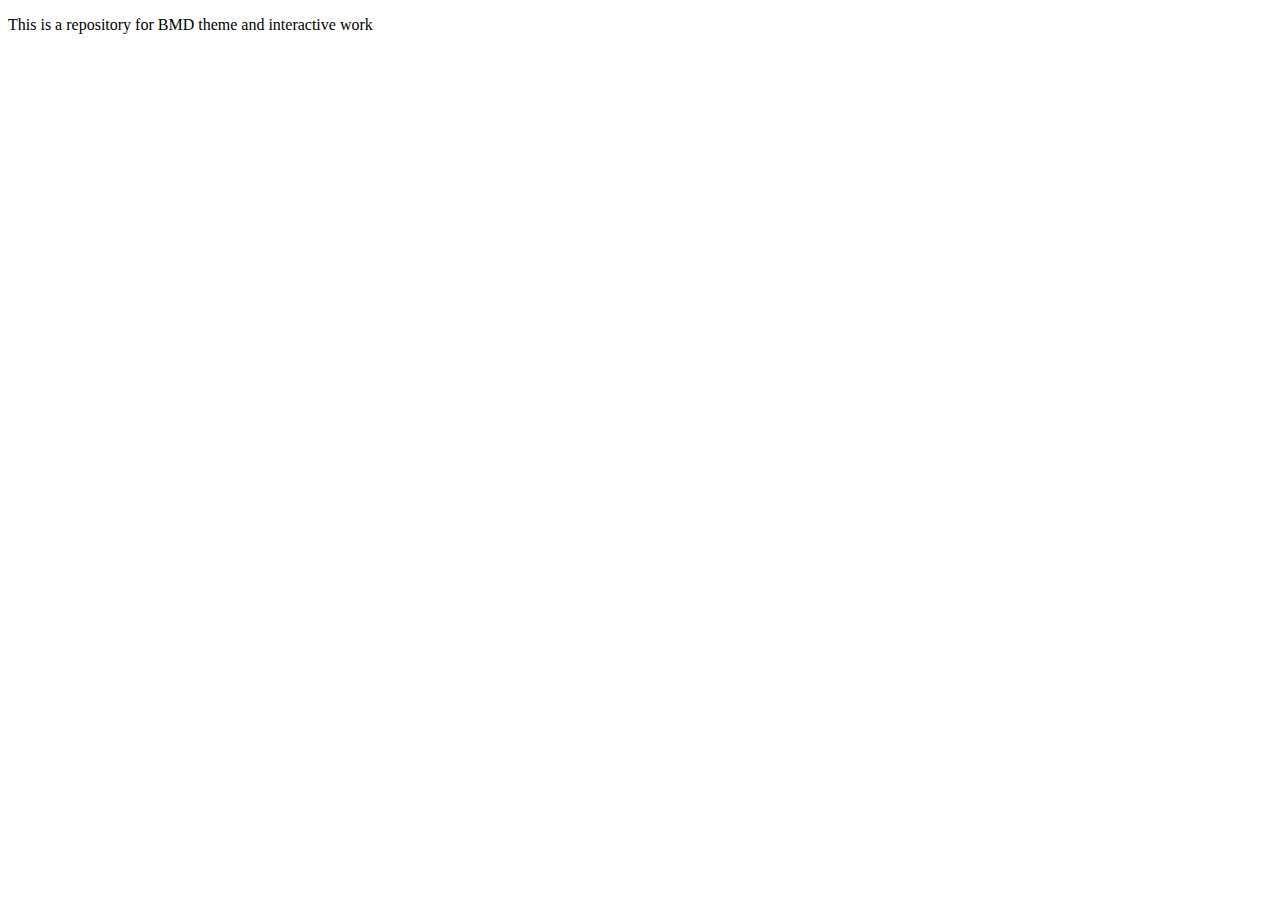
<file: index.html>
<!doctype html>

<html lang="en">
<head>
  <meta charset="utf-8">
  <meta name="viewport" content="width=device-width, initial-scale=1">

  <title>BMD</title>

  <link rel="stylesheet" href="bmd_style.css">

</head>

<body>
  <p>This is a repository for BMD theme and interactive work</p>

</body>
</html>
</file>
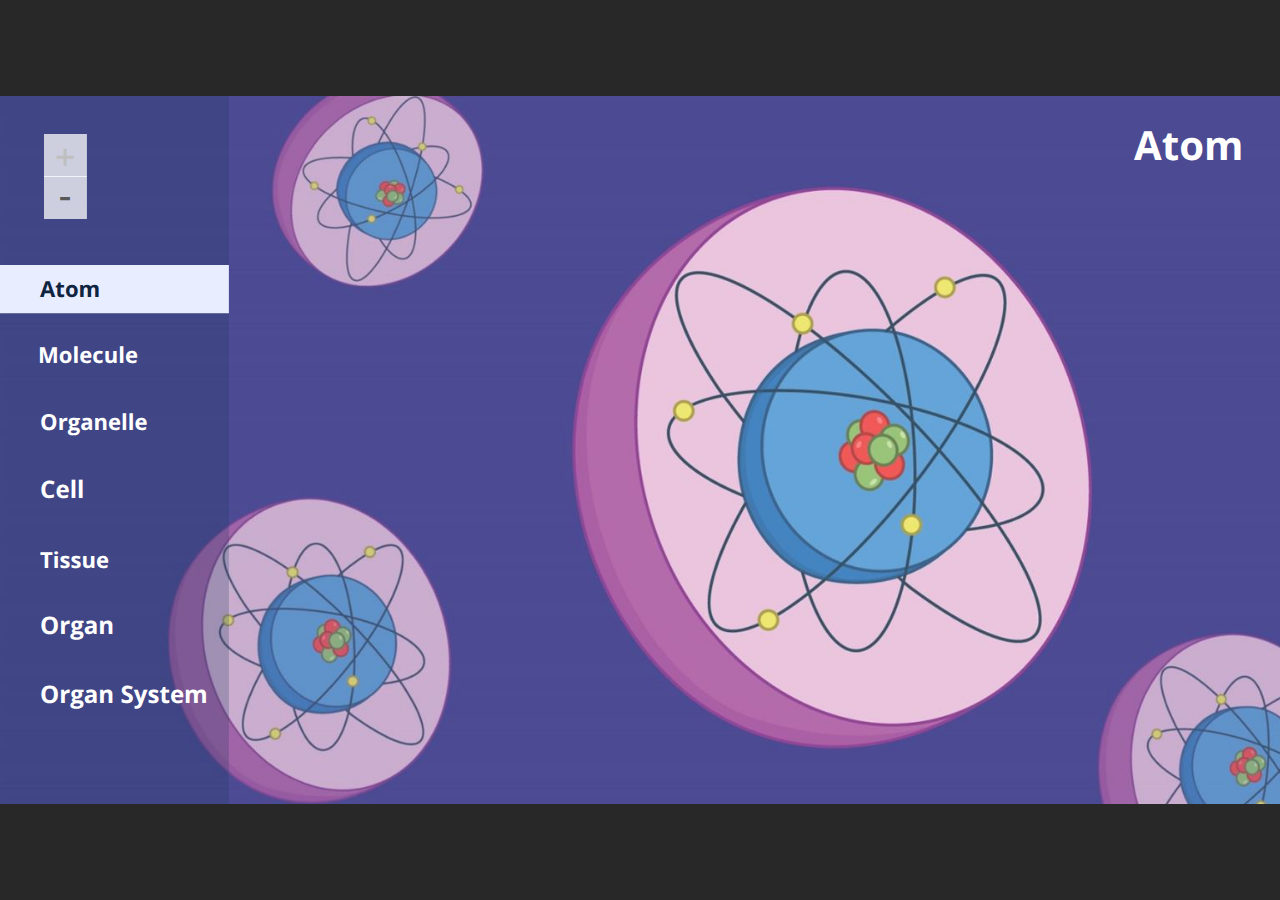
<file: body_organisation/story.html>
<!doctype html>
<html lang="en-US">
<head>
  <meta charset="utf-8">
  <!-- Created using Storyline 360 - http://www.articulate.com  -->
  <!-- version: 3.54.25674.0 -->
  <title>Interactive-Organisation of the Human Body</title>
  <meta http-equiv="x-ua-compatible" content="IE=edge"/>
  <meta name="viewport" content="width=device-width,initial-scale=1,user-scalable=no,shrink-to-fit=no,minimal-ui"/>
  <meta name="apple-mobile-web-app-capable" content="yes"/>
  <style>
    html, body { height: 100%; padding: 0; margin: 0 }
    #app { height: 100%; width: 100%; }
  </style>
  
  <script>window.THREE = { };</script>
</head>
<body style="background: #282828" class="cs-HTML theme-unified">
  <!-- 360 -->
  <script>!function(e){var i=/iPhone/i,o=/iPod/i,n=/iPad/i,t=/(?=.*\bAndroid\b)(?=.*\bMobile\b)/i,d=/Android/i,s=/(?=.*\bAndroid\b)(?=.*\bSD4930UR\b)/i,b=/(?=.*\bAndroid\b)(?=.*\b(?:KFOT|KFTT|KFJWI|KFJWA|KFSOWI|KFTHWI|KFTHWA|KFAPWI|KFAPWA|KFARWI|KFASWI|KFSAWI|KFSAWA)\b)/i,r=/IEMobile/i,h=/(?=.*\bWindows\b)(?=.*\bARM\b)/i,a=/BlackBerry/i,l=/BB10/i,p=/Opera Mini/i,f=/(CriOS|Chrome)(?=.*\bMobile\b)/i,u=/(?=.*\bFirefox\b)(?=.*\bMobile\b)/i,c=new RegExp("(?:Nexus 7|BNTV250|Kindle Fire|Silk|GT-P1000)","i"),w=function(e,i){return e.test(i)},A=function(e){var A=e||navigator.userAgent,v=A.split("[FBAN");if(void 0!==v[1]&&(A=v[0]),this.apple={phone:w(i,A),ipod:w(o,A),tablet:!w(i,A)&&w(n,A),device:w(i,A)||w(o,A)||w(n,A)},this.amazon={phone:w(s,A),tablet:!w(s,A)&&w(b,A),device:w(s,A)||w(b,A)},this.android={phone:w(s,A)||w(t,A),tablet:!w(s,A)&&!w(t,A)&&(w(b,A)||w(d,A)),device:w(s,A)||w(b,A)||w(t,A)||w(d,A)},this.windows={phone:w(r,A),tablet:w(h,A),device:w(r,A)||w(h,A)},this.other={blackberry:w(a,A),blackberry10:w(l,A),opera:w(p,A),firefox:w(u,A),chrome:w(f,A),device:w(a,A)||w(l,A)||w(p,A)||w(u,A)||w(f,A)},this.seven_inch=w(c,A),this.any=this.apple.device||this.android.device||this.windows.device||this.other.device||this.seven_inch,this.phone=this.apple.phone||this.android.phone||this.windows.phone,this.tablet=this.apple.tablet||this.android.tablet||this.windows.tablet,"undefined"==typeof window)return this},v=function(){var e=new A;return e.Class=A,e};"undefined"!=typeof module&&module.exports&&"undefined"==typeof window?module.exports=A:"undefined"!=typeof module&&module.exports&&"undefined"!=typeof window?module.exports=v():"function"==typeof define&&define.amd?define("isMobile",[],e.isMobile=v()):e.isMobile=v()}(this);
    window.isMobile.apple.tablet = window.isMobile.apple.tablet ||
      (navigator.platform === 'MacIntel' && navigator.maxTouchPoints > 1);
    window.isMobile.apple.device = window.isMobile.apple.device || window.isMobile.apple.tablet;
    window.isMobile.tablet = window.isMobile.tablet || window.isMobile.apple.tablet;
    window.isMobile.any = window.isMobile.any || window.isMobile.apple.tablet;
  </script>

  <div id="focus-sink" tabindex="-1"></div>

  <div id="preso"></div>
  <script>
    window.DS = {};
    window.globals = {
      DATA_PATH_BASE: '',
      HAS_FRAME: true,
      HAS_SLIDE: true,

      lmsPresent: false,
      tinCanPresent: false,
      cmi5Present: false,
      aoSupport: false,
      scale: 'noscale',
      captureRc: false,
      browserSize: 'optimal',
      bgColor: '#282828',
      features: 'ModernPlayerCustomBackground,MultipleQuizTracking',
      themeName: 'unified',
      preloaderColor: '#FFFFFF',
      suppressAnalytics: false,
      productChannel: 'stable',
      publishSource: 'storyline',
      aid: 'auth0|7918c3e0-ef96-0131-a844-22000a4595b0',
      cid: '260c8e02-e1c7-48e0-a490-3de499f5c82e',
      playerVersion: '3.54.25674.0',
      maxIosVideoElements: 10,

      
      parseParams: function(qs) {
        if (window.globals.parsedParams != null) {
          return window.globals.parsedParams;
        }
        qs = (qs || window.location.search.substr(1)).split('+').join(' ');
        var params = {},
            tokens,
            re = /[?&]?([^=]+)=([^&]*)/g;

        while (tokens = re.exec(qs)) {
          params[decodeURIComponent(tokens[1]).trim()] =
            decodeURIComponent(tokens[2]).trim();
        }
        window.globals.parsedParams = params;
        return params;
      }

    };

    (function() {

      var classTypes = [ 'desktop', 'mobile', 'phone', 'tablet' ];

      var addDeviceClasses = function(prefix, testObj) {
        var curr, i;
        for (i = 0; i < classTypes.length; i++) {
          curr = classTypes[i];
          if (testObj[curr]) {
            document.body.classList.add(prefix + curr);
          }
        }
      };

      var params = window.globals.parseParams(),
          isDevicePreview = params.devicepreview === '1',
          isPhoneOverride = params.deviceType === 'phone' || (isDevicePreview && params.phone == '1'),
          isTabletOverride = (params.deviceType === 'tablet' || isDevicePreview) && !isPhoneOverride,
          isMobileOverride = isPhoneOverride || isTabletOverride;

      var deviceView = {
        desktop: !window.isMobile.any && !isMobileOverride,
        mobile: window.isMobile.any || isMobileOverride,
        phone: isPhoneOverride || (window.isMobile.phone && !isTabletOverride),
        tablet: isTabletOverride || window.isMobile.tablet
      };

      window.globals.deviceView = deviceView;
      window.isMobile.desktop = !window.isMobile.any;
      window.isMobile.mobile = window.isMobile.any;

      addDeviceClasses('view-', deviceView);

    })();
  </script>
  
  <script src='story_content/user.js' type=text/javascript></script>
  <div class="slide-loader"></div>

  <script>
    var doc = document, loader = doc.body.querySelector('.slide-loader'); [ 1, 2, 3 ].forEach(function(n) { var d = doc.createElement('div'); d.style.backgroundColor = window.globals.preloaderColor; d.classList.add('mobile-loader-dot'); d.classList.add('dot' + n); loader.appendChild(d); });
  </script>

  <div class="mobile-load-title-overlay" style="display: none">
    <div class="mobile-load-title">Interactive-Organisation of the Human Body</div>
  </div>

  <div class="mobile-chrome-warning"></div>

  <script>
    
    if (window.autoSpider && window.vInterfaceObject) {
      document.querySelector('.mobile-load-title-overlay').style.display = 'none';
    }
  </script>

  

  <link rel="stylesheet" href="html5/data/css/output.min.css" data-noprefix/>
</body>
<script src="html5/lib/scripts/bootstrapper.min.js"></script>
</html>
</file>
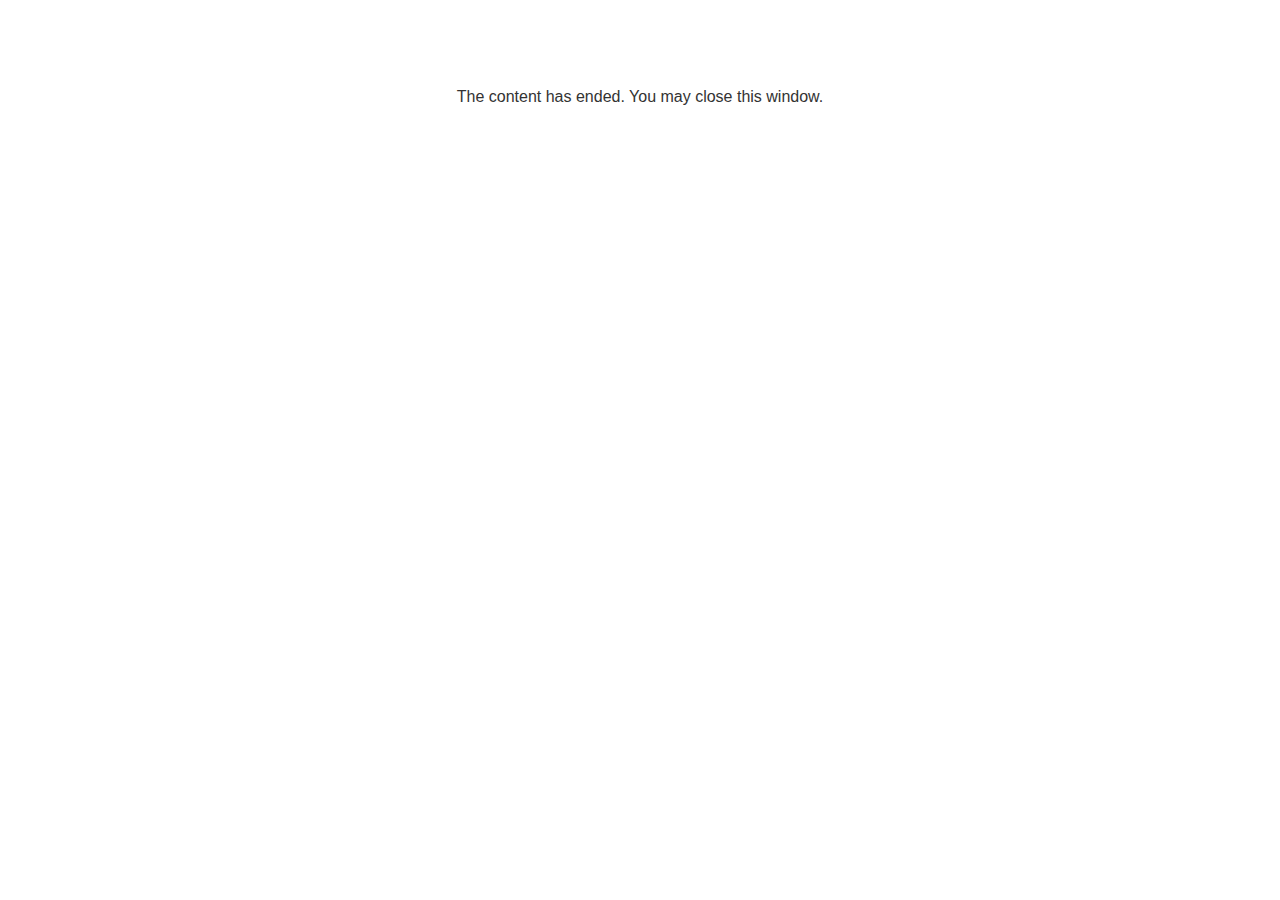
<file: body_organisation/lms/goodbye.html>
<!doctype html>
<html>
<body style="background-color: #ffffff;">

<p role="alert" style="color: #333333;font-family: Open Sans, articulate, tahoma, arial;font-size: medium;text-align: center;">
<br><br><br><br>
The content has ended. You may close this window.
</p>

</body>
</html>
</file>
<file: bmd_style.css>
/*----
COLOR STYLES #1676c4
----*/

:root {
	--rocc_primary: #102535;
	--rocc_secondary:#3B52DB;
	--rocc_secondary_light:#4994d0;
	--rocc_call_out_info:#1676c4;
	--rocc_call_out_info_light:#ECF1F4;
	--rocc_call_fout_key:#EA3434;
	--rocc_call_out_key_light:#F0CDCD;
	--rocc_call_out_highlight:#F89244;
	--rocc_call_out_highlight_light:#FDEEE3;
	--rocc_tertiary: #009DC3;
	--rocc_tertiary_light: #EFF8FB;
	--rocc_tertiary_dark: #327585;
	--domain_cp_color: #2C76BB;
	--domain_hs_color: #F06669;
	--domain_ss_color: #90BD6D;
	--domain_pl_color: #8D6DAF;
}

/*----
TEXT STYLES
----*/

@font-face {
  font-family: 'MADE Evolve Sans';
  src: url(https://myuni.adelaide.edu.au/files/9468315/download?download_frd=1);
}

@font-face {
  font-family: 'MADE Evolve Sans';
  src: url(https://myuni.adelaide.edu.au/files/9469031/download?download_frd=1);
	font-weight: 500;
}

@font-face {
  font-family: 'MADE Evolve Sans';
  src: url(https://myuni.adelaide.edu.au/files/9455688/download?download_frd=1);
	font-weight: bold;
}


/* Fundamental font formatting */

.kl_wrapper {
  	color: var(--rocc_primary);
  	font-size: 1rem;
  	font-weight: normal;
	font-family: Arial, Helvetica, sans-serif;
	line-height: 1.4rem;
}
.kl_wrapper p {
	margin: 0px 0px 14px;
}

.kl_wrapper a {
	color:var(--rocc_secondary);
	text-decoration: underline;
}

.kl_wrapper a:hover {
	color:var(--rocc_primary)!important;
}

/* Removes the errant underline after Cidilabs Pill links */
.user_content a:not(.btn):not(.Button):not(.ui-button):not(.ui-button.ui-state-hover):not(.ui-button.ui-state-focus):not(.ui-button.ui-state-disabled):not([role=button]), .mceContentBody a:not(.btn):not(.Button):not(.ui-button):not(.ui-button.ui-state-hover):not(.ui-button.ui-state-focus):not(.ui-button.ui-state-disabled):not([role=button]), a.external:hover span, a.external:focus span, a.external:active span {
	text-decoration: none!important;
}


/* Body text heading styles */

.kl_wrapper h2 {
 	color: var(--rocc_primary);
  	font-size: 2rem;
	line-height: 2rem;
  	font-weight: bold;
	margin: 0px 0px 15px;
  	padding: 0 !important;
  	font-family: 'MADE Evolve Sans', Arial, Helvetica, sans-serif;
  	border-bottom: none !important;
}

.kl_wrapper h3 {
  	color: var(--rocc_primary);
  	font-size: 1.6rem;
	line-height: 1.6rem;
	margin-bottom: 5px;
  	font-weight: bold;
  	font-family: 'MADE Evolve Sans', Arial, Helvetica, sans-serif;
  	padding: 0 !important;
  	border: none !important; 
}

#kl_wrapper_3.kl_box_left_1 h3:not(.ui-state-default), #kl_wrapper_3.kl_box_left_2 h3:not(.ui-state-default), #kl_wrapper_3.kl_box_left_3 h3:not(.ui-state-default), #kl_wrapper_3.kl_box_left h3:not(.ui-state-default) {
	margin: 0px 0px 6px;}

.kl_wrapper h4 {
  	color: var(--rocc_primary);
	font-weight: 500; 
  	font-size: 1.3rem;
  	font-family: 'MADE Evolve Sans', Arial, Helvetica, sans-serif;
	margin: 0px;
  	padding: 0 !important;
  	border: none !important; 
  	background-color: transparent!important;

}

.kl_wrapper h5 {
  	color: #7D8388;
	font-weight: bold; 
  	font-size: 1.1rem;
  	font-family: 'MADE Evolve Sans', Arial, Helvetica, sans-serif;
	margin: 0px;

}

/* Removes default white background from h3s */

#kl_wrapper_3.kl_box_left_1 h3:not(.ui-state-default), #kl_wrapper_3.kl_box_left_2 h3:not(.ui-state-default), #kl_wrapper_3.kl_box_left_3 h3:not(.ui-state-default), #kl_wrapper_3.kl_box_left h3:not(.ui-state-default) {
	background-color:transparent;
}


/* Hides default Canvas page titles */

.pages.show .page-title {display:none;}


/* Feature headings eg course welcome page header */
.kl_wrapper .rocc_feature_header {
	padding: 40px 20px;
	background-color: var(--rocc_primary);
	margin: 0px;
	text-align: center;
}

.kl_wrapper .rocc_feature_header h1 {
	color: white;
	font-size: 2.5rem;
	font-weight: bold;
	line-height: 4.166rem;
	font-family: 'MADE Evolve Sans', Arial, Helvetica, sans-serif;
	padding-left: 1.875rem;
	text-transform: uppercase;
	margin-bottom: 30px;
}

.kl_wrapper .rocc_feature_header h2 {
	color: white;
	font-size: 1.166rem;
	font-weight: normal;
	display:block;
	border-bottom: none !important;
	font-family: 'MADE Evolve Sans', Arial, Helvetica, sans-serif;
	padding-left:1.875rem!important;
	text-transform: uppercase;
}

.kl_wrapper .rocc_feature_header p {
	color: white;
	padding: 0; }


/* Major headings eg module intro header */

.kl_wrapper .rocc_major_header {
	background: var(--rocc_primary);
}



@media only screen and (min-width:761px) {
	.kl_wrapper .rocc_major_header img {max-width:2.375rem!important;float:right;margin: 0 0 0 10px;}
	.kl_wrapper .rocc_major_header_icon {
		padding: 1.75rem;
		display: flex;
    	align-items: flex-end;
    	justify-content: flex-end;}
	
	.kl_wrapper .rocc_major_header h1 {
	color: white;
	font-size: 3rem;
	font-weight: bold;
	line-height: 2.916rem;
	font-family: 'MADE Evolve Sans', Arial, Helvetica, sans-serif;
	padding-left:1.875rem!important;
	padding-bottom: 1.25rem;
	padding-right: 1.875rem;
}

.kl_wrapper .rocc_major_header h2 {
	color: white;
	font-size: 1.8rem;
	font-weight: normal;
	font-family: 'MADE Evolve Sans', Arial, Helvetica, sans-serif;
	display:block;
	border-bottom: none !important;
	padding-left:1.875rem!important;
	padding-top: 1.25rem!important;
	margin-bottom: .5rem;
}
}

@media only screen and (max-width:760px) {
	.kl_wrapper .rocc_major_header img {max-width:2rem!important;margin: 0 10px 0 0;}
	.kl_wrapper .rocc_major_header_icon {padding:1.25rem 1.25rem 0 1.25rem;}
	.kl_wrapper .rocc_major_header h1 {
	color: white;
	font-size: 1.8rem;
	font-weight: bold;
	line-height: 2.3rem;
	font-family: 'MADE Evolve Sans', Arial, Helvetica, sans-serif;
	padding-left:1.25rem!important;
	padding-bottom: 1.25rem;
	padding-right: 1.875rem;
		margin: 0;
}

.kl_wrapper .rocc_major_header h2 {
	color: white;
	font-size: 1.2rem;
	font-weight: normal;
	font-family: 'MADE Evolve Sans', Arial, Helvetica, sans-serif;
	display:block;
	border-bottom: none !important;
	padding-left:1.25rem!important;
	padding-top: 1.25rem!important;
	margin: 0;
}
}

.kl_wrapper .rocc_major_header {
	background: var(--rocc_primary);
}

.kl_wrapper .rocc_major_header .bs-col-sm-9, .kl_wrapper .rocc_major_header .bs-col-sm-10 {
	padding:0!important;
}




/* Headings for headers on standard content pages */

.kl_wrapper .rocc_page_title {
	border-bottom: solid 3px var(--rocc_secondary)!important;
}

.kl_wrapper .rocc_page_title .bs-col-sm-9, .kl_wrapper .rocc_page_title .bs-col-sm-10 {
	padding:0!important;
}

@media only screen and (min-width:761px) {
	.kl_wrapper .rocc_page_title img {max-width:2.375rem!important;float:right;margin: 0 0 0 10px;}
	.kl_wrapper .rocc_page_title_icon {
		padding:0 0.25rem 0.625rem 1.25rem;
		display: flex;
    	align-items: flex-end;
    	justify-content: flex-end;}
	
	.kl_wrapper .rocc_page_title h1 {
	font-size: 2.5rem;
	line-height: 2.916rem;
	font-family: 'MADE Evolve Sans', Arial, Helvetica, sans-serif;
	color: var(--rocc_secondary);
    font-weight: bold;
    border-bottom: none!important;
	margin-top: 0;
}

.kl_wrapper .rocc_page_title h2 {
	color: var(--rocc_primary);
	font-family: 'MADE Evolve Sans', Arial, Helvetica, sans-serif;
    border-bottom: none !important;
	margin-bottom:0;
}
}

@media only screen and (max-width:760px) {
	.kl_wrapper .rocc_page_title img {max-width:2rem!important;margin: 0 10px 0 0;}
	.kl_wrapper .rocc_page_title_icon {
		padding:1.25rem 0;
	}
	.kl_wrapper .rocc_page_title h1 {
	font-size: 2.5rem;
	line-height: 2.916rem;
	font-family: 'MADE Evolve Sans', Arial, Helvetica, sans-serif;
	color: var(--rocc_secondary);
    font-weight: bold;
    border-bottom: none!important;
	margin: 0;
}

.kl_wrapper .rocc_page_title h2 {
	color: var(--rocc_primary);
	font-family: 'MADE Evolve Sans', Arial, Helvetica, sans-serif;
    border-bottom: none !important;
	margin: 0;
}
}



/* Tutor "about" heading styles */

.kl_wrapper .tutor_info {
	border-bottom: solid 3px var(--rocc_secondary);
	margin-top: auto;
	margin-bottom: auto;
}

.kl_wrapper .tutor_info .bs-col-sm-4 {
	margin-bottom:50px;
}
	
.kl_wrapper .tutor_info h2, .tutor_info h4{
	padding: 0;
	margin-bottom: 5px;
	line-height: 1.5rem;
}

.kl_wrapper .tutor_info h3 {
	font-weight:400;
	font-size:1.3rem;
	margin:15px 0 0 0;
}

.kl_wrapper .tutor_info h4 {
	font-size:1.4rem;
	line-height:1.5rem;
	font-weight:700;
	color:var(--rocc_secondary);
}


/* Canvas Module List */

.ig-header {
	background:var(--rocc_primary)!important;
	padding:12px 6px 8px!important;
}

.ig-header .name {
	font-size:1.5rem!important;
	color:white!important;
	text-shadow: none!important;
}

.ig-header i {
	color:white!important;
}

.ig-header .ig-header-title {
line-height: 24px;
}

.ig-list .indent_0 .ig-row a.ig-title, .ig-list .indent_0 .ig-row .locked_title {
	font-size: 1.25rem; 
	color: var(--rocc_primary)!important;}

.ig-list .indent_1 .ig-row a.ig-title, .ig-list .indent_1 .ig-row .locked_title {
	font-size: 1.15rem; 
	font-weight: normal!important;
	color: var(--rocc_secondary)!important;
}

.ig-list .indent_2 .ig-row a.ig-title, .ig-list .indent_2 .ig-row .locked_title {
	font-weight: normal!important;
	font-size: 1rem;
	color: var(--rocc_secondary)!important;
}

.ig-list .indent_3 .ig-row a.ig-title, .ig-list .indent_3 .ig-row .locked_title {
	font-style: italic!important;
	font-weight:normal!important;
	font-size: 1rem;
	color: var(--rocc_secondary)!important;
}





/* Custom lists */
.kl_wrapper ul {
	padding-bottom: 1.2rem;
}

.kl_wrapper dd {
	padding-bottom:.5rem;
	padding-left: 1rem;
}

/* Learning outcomes */

.kl_wrapper .rocc_learning_outcomes_title {
	background-color: var(--rocc_secondary);
	padding: 0.4375rem 1.25rem;
}

.kl_wrapper .rocc_learning_outcomes_title h2 {
	color: white;
    font-size: 25px;
    margin: 0!important;
}

.kl_wrapper .rocc_learning_outcomes {
	background-color: var(--rocc_tertiary_light);
	padding: 1rem 1.25rem;
}

.kl_wrapper .rocc_learning_outcomes h2{ 
	padding: 1rem 1.5rem .5rem 1.5rem;
}
.kl_wrapper .rocc_learning_outcomes p {
	margin: 0;
}

.kl_wrapper .rocc_learning_outcomes ul {
	padding: 0.625rem 0.625rem 0.625rem 0;
}

.kl_wrapper .rocc_learning_outcomes ul li{
	line-height: 1.5rem;
}

.kl_wrapper .rocc_learning_outcomes ul li::marker {
  color: var(--rocc_secondary);
	font-size: 1.5rem;
}

/* Custom counter */
.kl_wrapper .rocc_custom_counter {
  counter-reset: my-awesome-counter;
  list-style: none;
}

.kl_wrapper div[id*="kl_custom_block"] > ol.rocc_custom_counter > li {
  margin-bottom: 10px;
  padding-top: 10px;
  counter-increment: my-awesome-counter;
  position: relative;
}

.kl_wrapper div[id*="kl_custom_block"] > ol.rocc_custom_counter > li::before {
  content: counter(my-awesome-counter);
	color: white;
  font-size: 90%;
  font-weight: bold;
  position: absolute;
  left: calc(-1 * var(--size) - 10px);
  line-height: 25px;
  width: var(--size);
--size: 24px;
  height: var(--size);
  top: 0;
  background-color: var(--rocc_tertiary);
  border-radius: 50%;
  text-align: center;
  margin-top: 10px;
}

.kl_wrapper .rocc_custom_counter ul li:before {
	content: none;
}

.kl_wrapper .rocc_custom_counter ul {
	list-style-type: disc!important;
}

.kl_wrapper .rocc_custom_counter ul li {
	margin: 0;
	padding: 0;
}
.kl_wrapper .rocc_custom_counter p {
	margin: 3px 0px 3px 0px;
}
.kl_wrapper .rocc_custom_counter h4 {
	font-size: 1.2rem;
	font-weight: bold;
}


/*----Content Positions----*/
.kl_wrapper_parent {
	max-width: 850px;
	margin: auto;
	
}

.kl_wrapper .rocc_column-flow-3 {columns: 250px 3;padding: 0 11px;}
.kl_wrapper .rocc_column-flow-2 {columns: 300px 2;padding: 0 11px;}


div[id*="kl_custom_block"], div[id*="kl_content_block_sub"] {
  margin: 0 0 3.5rem 0!important;
}


/* Figure styling */
figure {margin:0;}


/* Narrower-width centred box eg for divs */

.kl_wrapper .rocc_center_align {
	margin-left: auto!important;
	margin-right: auto!important;
	max-width: 500px;
	text-align: center;
}

/* Vertical align */
.kl_wrapper .rocc_vertical_align {
	margin: auto;
}





/*----Element Styling----*/

.kl_wrapper .rocc_image_caption{
	background-color: #EFEFEF;
	font-size: 0.833rem;
	padding: 10px 4%;
}

.kl_wrapper .rocc_image_with_caption{
	margin-bottom: 0px;
}


.kl_wrapper .rocc_blue_brick {
	background-color: var(--rocc_primary);
	padding: 10px 15px 10px 15px!important;
	color: white;
}

.kl_wrapper .rocc_blue_brick h1, .kl_wrapper .rocc_blue_brick h2, .kl_wrapper.rocc_blue_brick h3, .kl_wrapper .rocc_blue_brick h4, .kl_wrapper .rocc_blue_brick h5, .rocc_blue_brick p {
	color: white;
}


.kl_wrapper .rocc_link_out_box_button_tutor a:hover {
 	background-color: var(--rocc_secondary_light);
	color: white!important;
	text-decoration: none!important;
}


/* Table formatting */

.kl_wrapper .rocc_table {
	border:0;
	margin:15px 0;
}

.kl_wrapper .rocc_table tr:nth-child(odd) {
	background: #ecf1f4;
}

.kl_wrapper .rocc_table th {
	background:#C5DCE3;
	text-align:left;
	padding:10px!important;
}

.kl_wrapper .rocc_table td {
	padding:10px!important;
}

@media only screen and (max-width:480px) {
	.kl_wrapper .rocc_table {
		font-size:0.825rem;
	}
}

/* Second table style */

.kl_wrapper .rocc_table_fancy {
	border:0;
	margin:15px 0;
}

.kl_wrapper .rocc_table_fancy {
	background: #ecf1f4;
}

.kl_wrapper .rocc_table_fancy th {
	background:#C5DCE3;
	text-align:left;
	padding:10px!important;
	background: white!important;
	border-left:none;
	border-top:none;
	border-right:none;
	border-bottom: solid 3px var(--rocc_secondary);
}

.kl_wrapper .rocc_table_fancy td {
	padding:10px!important;
	border:1px solid grey;
}

@media only screen and (max-width:480px) {
	.kl_wrapper .rocc_table_fancy {
		font-size:0.825rem;
	}
}


#kl_wrapper_3>div {overflow:auto!important;}


/* Popovers */

.tippy-popper, .tippy-tooltip {will-change:initial!important;} /* removing will-change stops the text looking blurry */
.tippy-tooltip.light-theme {box-shadow:none;background:#dadada;padding:18px;}
.tippy-tooltip.light-theme .tippy-arrow {border-top:7px solid #dadada!important;}
.tippy-content ul {font-size:1rem!important;}
.tippy-tooltip {max-width:550px;}

.kl_popover_trigger, .kl_tooltip_trigger, a.kl_popover_trigger, a.kl_tooltip_trigger {
	color: var(--rocc_secondary);
	font-size: bold;
	border-bottom: 1px dashed;
	border-top:none;
	border-left:none;
	border-right:none;
    padding: 1px 0;
    border-radius: 0;
}



/* "Quick Check" styles */

#kl_wrapper_3 .kl_quick_check p {font-size:inherit;}
#kl_wrapper_3 .kl_quick_check {border:none;padding: 25px 46px;background: #e3ecf5;}
#kl_wrapper_3 label {font-size:1rem;}
#kl_wrapper_3 .kl_quick_check p {margin:0!important;}
#kl_wrapper_3 .kl_quick_check_answer {margin-bottom: 12px;}
#kl_wrapper_3 .kl_quick_check .kl_quick_check_field {margin: 3px 10px 10px 0!important;}
#kl_wrapper_3 .kl_quick_check h3 {display:none;}



/*----
CALL OUT/ SECTION STYLES
----*/

/*Lt and Lecture Link boxes*/

.kl_wrapper .rocc_link_out_box {
	background-color: var(--rocc_primary);
	padding: 26px 12px;
}

.kl_wrapper .rocc_link_out_box h2 {
	color: white;
	margin-bottom: 1rem;
}

.kl_wrapper .rocc_link_out_box p {
	color: white;
	margin-top: 0px;
}

.kl_wrapper .rocc_link_out_box_button a {
	color: white;
	font-size: 1rem;
	background-color: var(--rocc_call_out_key) ;
	border: none;
	padding: 10px 20px 10px 20px;
	text-decoration: none !important;
	display: inline-block;
	transition-duration: 0.2s;
	float: right;
	margin-right: 4%;
}

.kl_wrapper .rocc_link_out_box_button a:hover {
 	background-color:#f05b5b;
	color: white!important;
	text-decoration: none!important;
}

.kl_wrapper .rocc_link_out_box_button_tutor a {
	color: white;
	font-size: 1rem;
	background-color: var(--rocc_secondary) ;
	border: none;
	padding: 10px 20px 10px 20px;
	text-decoration: none !important;
	display: inline-block;
	transition-duration: 0.2s;
	float: left;
	margin-right: 4%;
	min-width:150px;
	text-align:center;
}

/* Pull quote box */

.kl_wrapper .rocc_pull_quote{
	background: var(--rocc_primary);
	color:white;
	display: block;
	padding: 5px 15px 5px 15px;
}

.kl_wrapper .rocc_quote_name{
	text-align: right;
	font-style: italic;
	font-size: 0.833rem;
}


/* Call-out bar */

.kl_wrapper .rocc_call_out_line {
	border-left: 7px solid var(--rocc_secondary);
	padding-left: 10px;
}

.kl_wrapper .rocc_call_out_bar_key {
	border-left: 7px solid var(--rocc_call_out_key);
	padding-left: 10px;
	padding: 27px;
    background: var(--rocc_call_out_key_light);
}

.kl_wrapper .rocc_call_out_bar_key i {
	color: var(--rocc_call_out_key);
	font-size:1.5rem;
}

.kl_wrapper .rocc_call_out_bar_highlight {
	border-left: 7px solid var(--rocc_call_out_highlight);
	padding-left: 10px;
	padding: 27px;
    background: var(--rocc_call_out_highlight_light);
}

.kl_wrapper .rocc_call_out_bar_highlight i {
	color: var(--rocc_call_out_highlight);
	font-size:1.5rem;
}

.kl_wrapper .rocc_call_out_bar_info {
	border-left: 7px solid var(--rocc_call_out_info);
	padding-left: 10px;
	padding: 27px;
    background: var(--rocc_call_out_info_light);
}

.kl_wrapper .rocc_call_out_bar_info i {
	color: var(--rocc_call_out_info);
	font-size:1.5rem;
}

.kl_wrapper .rocc_call_out_bar h3 {margin:7px 0 20px 0!important;}


/* Call-out box*/

.kl_wrapper .rocc_call_out_box {
	border: 4px solid var(--rocc_secondary);
	padding: 26px 1.875rem;
}

.kl_wrapper .rocc_call_out_box h3 {
	margin-top:0;
}

.kl_wrapper .rocc_call_out_box p:last-child {
	margin-bottom:1px;
}

.kl_wrapper .rocc_call_out_box_center {
	border: 4px solid var(--rocc_secondary);
	width:60%;
	padding: 5px 15px 5px 15px;
	margin:1.25rem auto;
	
}

/*Discussion Box*/
.kl_wrapper .rocc_page_link_box {
	background-color: var(--rocc_tertiary_light);
	padding: 1rem .5rem;
}
.kl_wrapper .rocc_page_link_box h4 {
	font-weight: bold;
	font-size: 1.2rem;
}
	
.kl_wrapper .rocc_page_link_box h4:after{
    content: "";
    position: absolute;
    width: 15%;
    height: 1px;
    bottom: 0;
    left:0%;
    border-bottom: 3px solid var(--rocc_tertiary);
}

.kl_wrapper .rocc_page_link_box h3 {
	font-size: 1.6rem;
	font-weight: bold;
}
.kl_wrapper .rocc_page_link_box .rocc_tertiary_button_container {
	align-content: right;
}
	
@media only screen and (min-width:685px){
	.kl_wrapper .rocc_page_link_box .rocc_tertiary_button_container {
		align-content: left;
		
	}
}
	
/* Recommended Readings*/

/* Removes left padding from bootstrap columns */
.kl_wrapper .bs-container rocc_reading {
	padding-left: 0;
}

.kl_wrapper rocc_reading h3 {
	margin-top: 0;
}

.kl_wrapper rocc_reading h4 {
	font-size: 1rem;
	colour: grey;
	margin: 0;
}
.kl_wrapper rocc_reading p {
	margin-bottom: 1rem;
}
.kl_wrapper rocc_right_line {
	border-right: 3px solid var(--rocc_secondary);
}
	
.kl_wrapper .rocc_reading img {
	margin:0 0 1rem;
}

/*----
BUTTON STYLES
----*/

/*----Feature header buttons----*/

.kl_wrapper .ui-icon, .kl_wrapper li.ui-icon  {
	width: 0;
	height: 0;
	background-image: none;
}

.kl_wrapper a.rocc_feature_header_button {
  color: white;
  font-size: 1.166rem;
  font-weight: bold;
  font-family: 'MADE Evolve Sans', Arial, Helvetica, sans-serif;
  border: solid var(--rocc_secondary) 5px;
  padding: 10px 25px;
  margin: 11px 0 0 1.875rem;
  text-align: center;
  text-decoration: none !important;
  display: inline-block;
  transition-duration: 0.4s;
}

.kl_wrapper a.rocc_feature_header_button:hover {
	transform: scale(1.05);
	background-color: var(--rocc_secondary);
	border: solid #9DD8CA 5px;
}


/* Secondary colour button */

.kl_wrapper .rocc_secondary_button_container a {
	color: white;
	font-size: 1.2rem;
	font-weight: bold;
	background-color: var(--rocc_secondary) ;
	border: none;
	padding: 10px 20px;
	text-decoration: none !important;
	display: inline-block;
	transition-duration: 0.2s;
	min-width: 180px;
}

.kl_wrapper .rocc_secondary_button_container p {margin:0}

.kl_wrapper .rocc_secondary_button_container a:hover {
  background-color: var(--rocc_secondary_light);
	color: white !important;
}

/* Tertiary colour button */

.kl_wrapper .rocc_tertiary_button_container a {
	color: white;
	font-size: 1.2rem;
	font-weight: bold;
	background-color: var(--rocc_tertiary);
	border: none;
	padding: 10px 20px;
	text-decoration: none !important;
	display: inline-block;
	transition-duration: 0.2s;
	/*border-radius: 20px;*/
	min-width: 180px;
}

.kl_wrapper .rocc_tertiary_button_container p {margin:0}

.kl_wrapper .rocc_tertiary_button_container a:hover {
  background-color: var(--rocc_tertiary_dark);
	color: white !important;
}


/* Highlight colour button */

.kl_wrapper .rocc_highlight_button_container a {
	font-size: 1rem;
	background-color: var(--rocc_call_out_highlight) ;
	border: none;
	padding: 10px 10px;
	text-decoration: none !important;
	display: inline-block;
	transition-duration: 0.2s;
	color:black;
}

.kl_wrapper .rocc_highlight_button_container p {margin:0}

.kl_wrapper .rocc_highlight_button_container a:hover {
  background-color: #f29353;	
}


/* Key colour button */

.kl_wrapper .rocc_key_button_container a {
	font-size: 1rem;
	background-color: var(--rocc_call_out_key);
	border: none;
	padding: 10px 10px;
	text-decoration: none !important;
	display: inline-block;
	transition-duration: 0.2s;
	color:white;
}

.kl_wrapper .rocc_key_button_container p {margin:0}

.kl_wrapper .rocc_key_button_container a:hover {
  background-color: #f05b5b;	
}


/* Video button styling */

.kl_wrapper .rocc_video_container a {
	color: var(--rocc_primary);
	font-size: 1rem;
	background-color: #EFEFEF;
	border: none;
	padding: 10px 10px;
	text-decoration: none !important;
	display: inline-block;
	transition-duration: 0.2s;
}

.kl_wrapper .rocc_video_container a:hover {
	background-color: #D1D1D1 !important;
}

/* Grey button styling */
.kl_wrapper .rocc_grey_button_container a {
	color: var(--rocc_primary);
	font-size: 1rem;
	background-color: #EFEFEF;
	border: none;
	padding: 10px 10px;
	text-decoration: none !important;
	display: inline-block;
	transition-duration: 0.2s;
}

.kl_wrapper .rocc_grey_button_container a:hover {
	background-color: #D1D1D1 !important;
}

/* Module button styling */

.kl_wrapper .rocc_module_group .bs-col-md, .kl_wrapper .rocc_module_group .bs-col-md-4 {
  padding-left:5px;
  padding-right:5px;
}

.kl_wrapper .rocc_module_button_container {
	height:100%;
	padding:10px 0;
}

.kl_wrapper .rocc_module_button_heading {
	background: #102535;
	height: auto;
	color: white;
	padding: 8px;
	font-weight: bold;
}

.kl_wrapper .rocc_module_button_content {
	padding:10px;
}

.kl_wrapper .rocc_module_button {
	color: var(--rocc_primary);
	margin: 5px 0;
	padding: 10px 10px 10px 10px;
	height:100%;
	min-height:129px;
 	transition: 0.4s;
	border-style: solid;
    	border-color: var(--rocc_primary);
	border-width: 1.875rem 1px 1px 1px;
}

.kl_wrapper .rocc_module_button:hover {
	border-color: var(--rocc_secondary) ;
}

.kl_wrapper .rocc_module_button_container h2 {
	color: var(--rocc_primary);
    	font-size: 1.5rem;
	margin:0;
	padding-bottom: 5px;
}

.kl_wrapper .rocc_module_button_container h4 {
  	font-size: 1rem;
	line-height: 1.2rem;
}

.kl_wrapper .rocc_module_button p {
	margin: 0px 0 7px 0 !important;
}

@media only screen and (max-width:1200px) {
	.kl_wrapper .rocc_module_button {
	padding: 15px 10px 5px 10px;
 	border-width: 0.937rem 1px 1px 1px;
	min-height:104px;
}
}


/* Sets the span inside the a href to cover the whole button - could be simplified not they aren't animated? */
.kl_wrapper .rocc_module_button span.coverlink {
  position:absolute; 
  width:100%;
  height:100%;
  top:0;
  left: 0;
  z-index: 1;
}

.kl_wrapper .rocc_module_button span.coverlink a:hover {
text-decoration:none;
}



/*----Navigation Bar----*/

.kl_basic_navlist {
  max-width: none;
  display: flex;
  justify-content: space-between;
  background-color: var(--rocc_secondary);
}

.kl_basic_navlist a, .kl_basic_navlist a:not(.btn):not(.Button):not(.ui-button):not([role='button']), .kl_basic_navlist a.external:hover span, a.external:focus span, a.external:active span {
	text-decoration:none!important;
	color:white;
}

.kl_wrapper ul.kl_basic_navlist {
	padding:0 5%;
	font-weight:bold;
}

a.nav_list {
	color: var(--rocc_primary); 
	text-decoration:none!important;
}

.kl_basic_navlist li[id*="kl_nav_item"]{
	transition-duration: 0.4s;
}

.kl_basic_navlist li[id*="kl_nav_item"] a:hover {
	color:#bee6ff!important;
}


.kl_wrapper ol.kl_basic_navlist li:after,
.kl_wrapper ul.kl_basic_navlist li:after {
  content: none;
}

@media only screen and (max-width:900px) {
	.kl_wrapper .kl_wrapper ol.kl_basic_navlist li, .kl_wrapper ul.kl_basic_navlist li{
		float:none;
		text-align: center;
		margin-bottom: 10px;
		
}
	.kl_wrapper .kl_basic_navlist {
		display:block;
		background-color: transparent;
	}
	li[id*="kl_nav_item"]{
		background-color: var(--rocc_secondary);}
	
	.kl_wrapper ul.kl_basic_navlist {
		padding: 0;
	}
}


/*----Video Styling ----*/

.kl_wrapper element.style {
	width: 100%!important;
}
.kl_wrapper .rocc_video {
	background-color:#E4E4E4 ;
	padding: 15px 10px;
}
.kl_wrapper .rocc_video p {
	margin: 0px!important;
}

.kl_wrapper .rocc_video_container iframe {
	width:100%!important;
	height:460px!important;
}



/*----Domain Cards----*/

.kl_wrapper .rocc_shadowcard {
	width: 99.5%;
	-webkit-box-shadow: 1px 1px 3px 1px #ccc;  /* Safari 3-4, iOS 4.0.2 - 4.2, Android 2.3+ */
	-moz-box-shadow:    1px 1px 3px 1px #ccc;  /* Firefox 3.5 - 3.6 */
	box-shadow:         1px 1px 3px 1px #ccc;  /* Opera 10.5, IE 9, Firefox 4+, Chrome 6+, iOS 5 */
	margin: 2px;
	position:relative;
	padding:1.875rem 1.875rem 1.875rem 1.875rem;
}

.kl_wrapper .rocc_shadowcard i {
	font-size: 6.5em;
	line-height: 200px;
}

.kl_wrapper .rocc_shadowcard h2 {
	color: var(--rocc_primary);
	margin: 0 0 1.2rem 0;;
	line-height: 1.8rem;
}

.kl_wrapper .rocc_shadowcard h3 {
	margin: .4rem 0rem 0rem 0rem;
}

.kl_wrapper .rocc_shadowcard li {
	margin:0 0 13px 0!important;
}

.kl_wrapper .rocc_shadowcard .domain_icon {
	margin-bottom: 0;
}


.kl_wrapper .cp_domain h3 {
	color: var(--domain_cp_color);
}
.kl_wrapper .hs_domain h3 {
	color: var(--domain_hs_color);
}
.kl_wrapper .ss_domain h3 {
	color: var(--domain_ss_color);
}
.kl_wrapper .pl_domain h3 {
	color: var(--domain_pl_color);
}


/* Roadmap styling */

.rocc_roadmap .bs-container {
	max-width:554px;	
}

.rocc_roadmap .bs-row {
	margin-left:-55px;	
}

.rocc_roadmap_unit {
	border: 16px solid grey;
    border-radius: 50%;
    width: 100px;
    font-weight: 700;
    font-family: 'MADE Evolve Sans',sans-serif;
    height: 100px;
    padding-top: 14%;
    text-align: center;
    margin: 0 auto;
}

.rocc_roadmap_unit_colour1 {
	border: 16px solid var(--domain_cp_color)!important;
}

.rocc_roadmap_unit_colour2 {
	border: 16px solid var(--domain_hs_color)!important;
}

.rocc_roadmap_unit_colour3 {
	border: 16px solid var(--domain_ss_color)!important;
}

.rocc_roadmap_unit_colour4 {
	border: 16px solid var(--domain_pl_color)!important;
}

.rocc_roadmap_line {
	height: 100%;
	width: 10px;
	background: var(--rocc_primary);
	position: relative;
	margin: 0 auto;
}

.rocc_roadmap_details {
	padding-bottom:50px;
}

.rocc_roadmap_details h2 {
	font-size: 1.5rem;
    color: var(--rocc_primary);
    border-bottom: 2px solid var(--rocc_primary)!important;
    display: inherit;
}

.rocc_roadmap_details p {
	margin: 0px 0px 10px;
    font-family: 'MADE Evolve Sans';
    font-size: 1.2rem;
}

.rocc_roadmap_details img {
	width: 30px;
    margin-right: 10px;
}


@media only screen and (max-width:826px) {
	
.rocc_roadmap_unit {
	border: none;
    font-weight: 700;
    font-family: 'MADE Evolve Sans',sans-serif;
	text-align: left;
	margin:0;
	padding-top:0;
	height:auto;
}
	
.rocc_roadmap_unit_colour1, .rocc_roadmap_unit_colour2, .rocc_roadmap_unit_colour3, .rocc_roadmap_unit_colour4 {
	border: none!important;
}

.rocc_roadmap_line {
	display:none;
}
	
.rocc_roadmap .bs-row {
	margin-left:-15px;	
}
	
}
</file>
<file: body_organisation/html5/data/css/output.min.css>
@font-face {
  font-family: 'Open SansBold CharsBold60717CB8';
  src: url('[data-uri]');
  font-style: normal;
  font-weight: normal;
}
@font-face {
  font-family: 'Open Sans Charset1_ 5zW34B5AF58';
  src: url('[data-uri]');
  font-style: normal;
  font-weight: normal;
}
@font-face {
  font-family: 'Arial Charset1_ 6A4cVXU14BFFDDC';
  src: url('[data-uri]');
  font-style: normal;
  font-weight: normal;
}
@font-face {
  font-family: 'Open Sans Semibold bold37FF9080';
  src: url('[data-uri]');
  font-style: normal;
  font-weight: normal;
}
@font-face {
  font-family: 'Arial Charset0_v8wz5YMo9EE9FF07';
  src: url('[data-uri]');
  font-style: normal;
  font-weight: normal;
}
@font-face {
  font-family: 'Open Sans Charset0_v9TY33EDE6F2';
  src: url('[data-uri]');
  font-style: normal;
  font-weight: normal;
}
@font-face {
  font-family: 'Open SansBold CharsBoldE47A47C6';
  src: url('[data-uri]');
  font-style: normal;
  font-weight: normal;
}
@font-face {
  font-family: 'Open Sans Semibold bold27772842';
  src: url('[data-uri]');
  font-style: normal;
  font-weight: normal;
}
.cs-HTML {
  background: rgba(40, 40, 40, 1);
}
.cs-npnxnanbnsnfns00000000001 .cs-infopanel  {
  box-shadow: 0 1px 0 rgba(0, 0, 0, 0);
  background: rgba(255, 255, 255, 1);
}
.cs-npnxnanbnsnfns00000000001 .cs-infopanel .cs-link {
  color: rgba(186, 187, 186, 1);
}
.cs-npnxnanbnsnfns00000000001 .cs-infopanel .cs-link:hover {
  color: rgba(255, 255, 255, 1);
}
.cs-npnxnanbnsnfns00000000001 .cs-infopanel .cs-name {
  color: rgba(68, 68, 68, 1);
}
.cs-npnxnanbnsnfns00000000001 .cs-infopanel .cs-title {
  color: rgba(153, 153, 153, 1);
}
.cs-npnxnanbnsnfns00000000001 .cs-infopanelpopup  {
  box-shadow: 0 1px 0 rgba(0, 0, 0, 0);
  background: rgba(0, 0, 0, 0);
}
.cs-npnxnanbnsnfns00000000001 .cs-infopanelpopup .cs-link {
  color: rgba(255, 0, 0, 1);
}
.cs-npnxnanbnsnfns00000000001 .cs-infopanelpopup .cs-link:hover {
  color: rgba(255, 255, 255, 1);
}
.cs-npnxnanbnsnfns00000000001 .cs-infopanelpopup .cs-name {
  color: rgba(255, 255, 255, 1);
}
.cs-npnxnanbnsnfns00000000001 .cs-infopanelpopup .cs-bio {
  color: rgba(186, 187, 186, 1);
}
.cs-npnxnanbnsnfns00000000001 .cs-timer  {
  color: rgba(186, 187, 186, 1);
}
.cs-npnxnanbnsnfns00000000001 .cs-duration stop:first-child {
  stop-color: rgba(60, 60, 60, 1);
}
.cs-npnxnanbnsnfns00000000001 .cs-duration stop:last-child {
  stop-color: rgba(60, 60, 60, 1);
}
.cs-npnxnanbnsnfns00000000001 .cs-elapsed stop:first-child {
  stop-color: rgba(254, 227, 71, 1);
}
.cs-npnxnanbnsnfns00000000001 .cs-elapsed stop:last-child {
  stop-color: rgba(254, 227, 71, 1);
}
.cs-npnxnanbnsnfns00000000001 .cs-timer .cs-pie .cs-innerstroke {
  stroke: rgba(199, 199, 199, 1);
}
.cs-npnxnanbnsnfns00000000001 .cs-timer .cs-pie .cs-innerborder {
  stroke: rgba(255, 255, 255, 1);
}
.cs-npnxnanbnsnfns00000000001 .cs-window  {
  box-shadow: 0 8px 5px rgba(0, 0, 0, 0.2);
  border-color: rgba(49, 99, 0, 0);
  background: rgba(33, 33, 33, 1);
  color: rgba(248, 248, 248, 1);
}
.cs-npnxnanbnsnfns00000000001 .cs-window .cs-diva {
  border-color: rgba(78, 78, 78, 1);
}
.cs-npnxnanbnsnfns00000000001 .cs-window .cs-divb {
  border-color: rgba(78, 78, 78, 0);
}
.cs-npnxnanbnsnfns00000000001 .cs-editor .cs-editor-slide {
  color: rgba(226, 226, 226, 1);
}
.cs-npnxnanbnsnfns00000000001 .cs-editor .cs-editor-html {
  color: rgba(186, 187, 186, 1);
}
.cs-npnxnanbnsnfns00000000001 .cs-editor .cs-editor-button {
  text-shadow: 0 1px 0 rgba(0, 0, 0, 0);
  color: rgba(255, 255, 255, 1);
  border-color: rgba(211, 211, 211, 1);
  background: rgba(34, 34, 34, 1);
}
.cs-npnxnanbnsnfns00000000001 .cs-editor .cs-editor-button:hover {
  background: rgba(68, 68, 68, 1);
}
.cs-npnxnanbnsnfns00000000001 .cs-editor .cs-editor-button:active {
  background: rgba(68, 68, 68, 1);
}
.cs-npnxnanbnsnfns00000000001 .cs-listitem  {
  color: rgba(186, 187, 186, 1);
  border-color: none;
  border: 1px solid transparent;
}
.cs-npnxnanbnsnfns00000000001 .cs-listitem:hover {
  background: rgba(255, 255, 255, 0.06);
  border-color: rgba(108, 108, 108, 1) !important;
  border-width: 1px;
  border-radius: 2px;
  border-style: solid;
  box-sizing: border-box;
}
.cs-npnxnanbnsnfns00000000001 .cs-listitem.hover {
  background: rgba(255, 255, 255, 0.06);
  border-color: rgba(108, 108, 108, 1) !important;
  border-width: 1px;
  border-radius: 2px;
  border-style: solid;
  box-sizing: border-box;
}
.cs-npnxnanbnsnfns00000000001 .cs-glossary  {
  color: rgba(186, 187, 186, 1);
}
.cs-npnxnanbnsnfns00000000001 .cs-glossary .cs-scrolling-panel {
  background: rgba(0, 0, 0, 0);
}
.cs-npnxnanbnsnfns00000000001 .cs-glossary .cs-term.cs-selected .cs-choice-list-trigger {
  color: rgba(255, 255, 255, 1);
  background: rgba(255, 255, 255, 1);
}
.cs-npnxnanbnsnfns00000000001 .cs-glossary .cs-term.cs-selected .cs-choice-list-trigger:focus {
  color: rgba(255, 255, 255, 1);
  background: rgba(255, 255, 255, 1);
}
.cs-npnxnanbnsnfns00000000001 .cs-glossary .cs-term:hover .cs-choice-list-trigger {
  background: rgba(186, 187, 186, 1);
}
.cs-npnxnanbnsnfns00000000001 .cs-glossary .cs-term.hover .cs-choice-list-trigger {
  background: rgba(186, 187, 186, 1);
}
.cs-npnxnanbnsnfns00000000001 .cs-glossary .cs-term .cs-choice-list-trigger:focus {
  background: rgba(186, 187, 186, 1);
}
.cs-npnxnanbnsnfns00000000001 .cs-glossary .cs-diva {
  border-color: rgba(0, 0, 0, 0);
}
.cs-npnxnanbnsnfns00000000001 .cs-glossary .cs-divb {
  border-color: rgba(0, 0, 0, 0);
}
.cs-npnxnanbnsnfns00000000001 .cs-glossary .cs-divc {
  border-color: rgba(0, 0, 0, 0);
}
.cs-npnxnanbnsnfns00000000001 .cs-glossary .cs-heading {
  color: rgba(248, 248, 248, 1);
  font-weight: 700;
}
.note-content p span {
  color: rgba(186, 187, 186, 1);
  line-height: 1.4em;
  font-size: 103.769%;
}
.cs-npnxnanbnsnfns00000000001 .cs-resource .cs-separator {
  border-color: rgba(0, 0, 0, 0);
}
.cs-npnxnanbnsnfns00000000001 .cs-outline  {
  color: rgba(45, 45, 45, 1);
}
.cs-npnxnanbnsnfns00000000001 .cs-outline .cs-diva {
  border-color: rgba(0, 0, 0, 0);
}
.cs-npnxnanbnsnfns00000000001 .cs-outline .cs-divb {
  border-color: rgba(0, 0, 0, 0);
}
.cs-npnxnanbnsnfns00000000001 .cs-outline .cs-divc {
  border-color: rgba(0, 0, 0, 0);
}
.cs-npnxnanbnsnfns00000000001 .cs-outline .cs-search-filter:hover {
  color: rgba(0, 0, 0, 0);
}
.cs-npnxnanbnsnfns00000000001 .cs-outline .cs-search-filter.hover {
  color: rgba(0, 0, 0, 0);
}
.cs-npnxnanbnsnfns00000000001 .cs-transcript  {
  color: rgba(255, 255, 255, 1);
}
.cs-npnxnanbnsnfns00000000001 .cs-transcript .cs-div {
  border-color: rgba(0, 0, 0, 0);
}
.cs-npnxnanbnsnfns00000000001 .cs-tabs:not(.topmenu-item) {
  color: rgba(248, 248, 248, 1);
}
.cs-npnxnanbnsnfns00000000001 .cs-tabs .cs-inner-button:not(.topmenu-item) {
  text-shadow: 0 1px 0 rgba(0, 0, 0, 0);
}
.cs-npnxnanbnsnfns00000000001 .cs-tabs:hover:not(.topmenu-item) {
  color: rgba(248, 248, 248, 1);
}
.cs-npnxnanbnsnfns00000000001 .cs-tabs.cs-selected {
  background: rgba(0, 0, 0, 0);
  color: rgba(248, 248, 248, 1);
}
.cs-npnxnanbnsnfns00000000001 .cs-seekcontrol  {
  background: rgba(0, 0, 0, 0);
  border-color: rgba(0, 0, 0, 0);
}
.cs-npnxnanbnsnfns00000000001 .cs-seekcontrol .cs-button:hover .cs-icon {
  fill: rgba(255, 255, 255, 1);
}
.cs-npnxnanbnsnfns00000000001 .cs-seekcontrol .cs-button.hover .cs-icon {
  fill: rgba(255, 255, 255, 1);
}
.cs-npnxnanbnsnfns00000000001 .cs-seekcontrol .cs-button .cs-icon-shadow {
  fill: rgba(0, 0, 0, 0);
}
.cs-npnxnanbnsnfns00000000001 .cs-seekcontrol .cs-button .cs-icon {
  fill: rgba(180, 180, 180, 1);
}
.cs-npnxnanbnsnfns00000000001 .cs-seekcontrol .cs-seek .cs-fill {
  background: rgba(255, 255, 255, 0.6);
}
.cs-npnxnanbnsnfns00000000001 .cs-seekcontrol .cs-seek {
  background: rgba(108, 108, 108, 1);
  border-color: rgba(0, 0, 0, 0);
}
.cs-npnxnanbnsnfns00000000001 .cs-searchinput .cs-input {
  color: rgba(186, 187, 186, 1);
  border-color: rgba(0, 0, 0, 0);
  background: rgba(255, 255, 255, 0.06);
}
.cs-npnxnanbnsnfns00000000001 .cs-searchinput .cs-input:focus {
  color: rgba(248, 248, 248, 1);
  background: rgba(41, 41, 41, 1);
}
.cs-npnxnanbnsnfns00000000001 .cs-searchinput .cs-input:hover {
  box-shadow: inset 0 0 1px 0 rgba(69, 126, 19, 0);
}
.cs-npnxnanbnsnfns00000000001 .cs-searchinput .cs-input.hover {
  box-shadow: inset 0 0 1px 0 rgba(69, 126, 19, 0);
}
.cs-npnxnanbnsnfns00000000001 .cs-searchinput .cs-button .cs-icon {
  fill: rgba(186, 187, 186, 1);
}
.cs-npnxnanbnsnfns00000000001 .cs-searchinput .cs-button:hover {
  fill: rgba(63, 133, 0, 1);
}
.cs-npnxnanbnsnfns00000000001 .cs-searchinput .cs-button.hover {
  fill: rgba(63, 133, 0, 1);
}
.cs-npnxnanbnsnfns00000000001 .cs-menu  {
  box-shadow: 0 1px 0 rgba(0, 0, 0, 0);
  background: rgba(33, 33, 33, 1);
}
.cs-npnxnanbnsnfns00000000001 .cs-topmenu-item.active .cs-tab {
  background: rgba(33, 33, 33, 1);
}
.cs-npnxnanbnsnfns00000000001 .cs-logo  {
  box-shadow: 0 1px 0 rgba(37, 75, 0, 1);
  background: rgba(255, 255, 255, 0);
}
.cs-npnxnanbnsnfns00000000001 .cs-checkbox  {
  color: rgba(255, 255, 255, 1);
}
.cs-npnxnanbnsnfns00000000001 .cs-checkbox:hover {
  border-color: rgba(175, 221, 130, 1);
}
.cs-npnxnanbnsnfns00000000001 .cs-checkbox.hover {
  border-color: rgba(175, 221, 130, 1);
}
.cs-npnxnanbnsnfns00000000001 .cs-checkbox .cs-box {
  color: rgba(255, 255, 255, 1);
  border-color: rgba(42, 83, 0, 1);
}
.cs-npnxnanbnsnfns00000000001 .cs-checkbox .cs-box:checked::after {
  color: rgba(43, 196, 0, 1);
}
.cs-npnxnanbnsnfns00000000001 .cs-button  {
  text-shadow: 0 1px 0 rgba(0, 0, 0, 0);
  color: rgba(186, 187, 186, 1);
  border-color: rgba(0, 0, 0, 0);
  background: rgba(0, 0, 0, 0);
  box-shadow: 0 1px 0 rgba(0, 0, 0, 0);
}
.cs-npnxnanbnsnfns00000000001 .cs-button .cs-icon {
  fill: rgba(186, 187, 186, 1);
}
.cs-npnxnanbnsnfns00000000001 .cs-button .cs-icon-shadow {
  fill: rgba(0, 0, 0, 0);
}
.cs-npnxnanbnsnfns00000000001 .cs-button:hover {
  background: rgba(248, 248, 248, 1);
}
.cs-npnxnanbnsnfns00000000001 .cs-button.hover {
  background: rgba(248, 248, 248, 1);
}
.cs-npnxnanbnsnfns00000000001 .cs-button:active {
  background: rgba(0, 0, 0, 0);
}
.cs-npnxnanbnsnfns00000000001 .cs-button.cs-disabled:hover {
  background: rgba(0, 0, 0, 0);
}
.cs-npnxnanbnsnfns00000000001 .cs-button.cs-disabled.hover {
  background: rgba(0, 0, 0, 0);
}
.cs-npnxnanbnsnfns00000000001 .cs-button.cs-disabled:active {
  background: rgba(0, 0, 0, 0);
}
.cs-npnxnanbnsnfns00000000001 .cs-button.cs-volume:hover {
  background: rgba(0, 0, 0, 0);
}
.cs-npnxnanbnsnfns00000000001 .cs-button.cs-volume.hover {
  background: rgba(0, 0, 0, 0);
}
.cs-npnxnanbnsnfns00000000001 .cs-button.cs-volume:active {
  background: rgba(0, 0, 0, 0);
}
.cs-npnxnanbnsnfns00000000001.cs-base  {
  color: rgba(186, 187, 186, 1);
  border-color: rgba(40, 40, 40, 1);
  background: rgba(40, 40, 40, 1);
}
.cs-npnxnanbnsnfns00000000001.cs-base .cs-separator .cs-diva {
  background: rgba(69, 69, 69, 1);
}
.cs-npnxnanbnsnfns00000000001.cs-base .cs-separator .cs-divb {
  background: rgba(0, 0, 0, 0);
}
.cs-npnxnanbnsnfns00000000001.cs-base .cs-topmenu-item.active .cs-tab {
  border-color: rgba(69, 69, 69, 1);
}
.cs-npnxnanbnsnfns00000000001.cs-base .cs-topmenu-item.active .cs-panel {
  border-color: rgba(69, 69, 69, 1);
}
.cs-npnxnanbnsnfns00000000001.cs-base .cs-left {
  background: rgba(33, 33, 33, 1);
}
.cs-npnxnanbnsnfns00000000001.cs-base .cs-area-primary .cs-slide-container {
  background: rgba(40, 40, 40, 1);
}
.cs-npnxnanbnsnfns00000000001.cs-base.cs-custom-theme .cs-brandhighlight-bg {
  background: rgba(79, 189, 244, 1) !important;
}
.cs-npnxnanbnsnfns00000000001.cs-base.cs-custom-theme .cs-brandhighlight-secondary-bg {
  background: rgba(255, 255, 255, 1) !important;
}
.cs-npnxnanbnsnfns00000000001.cs-base.cs-custom-theme .cs-brandhighlight-border {
  border-color: rgba(79, 189, 244, 1) !important;
}
.cs-npnxnanbnsnfns00000000001.cs-base.cs-custom-theme .cs-brandhighlight-text {
  color: rgba(79, 189, 244, 1) !important;
}
.cs-npnxnanbnsnfns00000000001.cs-base.cs-custom-theme .cs-brandhighlight-fill {
  fill: rgba(79, 189, 244, 1) !important;
}
.cs-npnxnanbnsnfns00000000001.cs-base.cs-custom-theme .cs-listitem.cs-selected {
  background-color: rgba(255, 255, 255, 0.06) !important;
}
.cs-npnxnanbnsnfns00000000001 .cs-volume::-moz-range-thumb {
  border-color: rgba(43, 85, 0, 1);
  box-shadow: inset 0 0 1px 0 rgba(43, 85, 0, 1);
  background: rgba(255, 255, 255, 1);
}
.cs-npnxnanbnsnfns00000000001 .cs-volume::-ms-thumb {
  border-color: rgba(43, 85, 0, 1);
  box-shadow: inset 0 0 1px 0 rgba(43, 85, 0, 1);
  background: rgba(255, 255, 255, 1);
}
.cs-npnxnanbnsnfns00000000001 .cs-volume::-webkit-slider-thumb {
  border-color: rgba(43, 85, 0, 1);
  box-shadow: inset 0 0 1px 0 rgba(43, 85, 0, 1);
  background: rgba(255, 255, 255, 1);
}
.cs-npnxnanbnsnfns00000000001 .cs-volume::-moz-range-track {
  border-color: rgba(66, 140, 1, 1);
  background: rgba(108, 108, 108, 1);
}
.cs-npnxnanbnsnfns00000000001 .cs-volume::-ms-track {
  border-color: rgba(66, 140, 1, 1);
  background: rgba(108, 108, 108, 1);
}
.cs-npnxnanbnsnfns00000000001 .cs-volume::-webkit-slider-runnable-track {
  border-color: rgba(66, 140, 1, 1);
  background: rgba(108, 108, 108, 1);
}
body.show-focus .tab-focus-box {
  box-shadow: 0 0 0 1px rgba(255, 255, 0, 1), 0 0 0 3px rgba(0, 29, 98, 1), 0 0 5px 5px rgba(255, 255, 0, 1);
  border-color: transparent;
  outline: 2px transparent solid;
}
.skipnav {
  box-shadow: 0 0 0 1px rgba(255, 255, 0, 1), 0 0 0 3px rgba(0, 29, 98, 1), 0 0 5px 5px rgba(255, 255, 0, 1);
  border-color: transparent;
  outline: 2px transparent solid;
}
.cs-npnxnanbnsnfns00000000001 .cs-listitem:hover {
  color: none;
}
.cs-npnxnanbnsnfns00000000001 .cs-listitem.hover {
  color: none;
}
.cs-npnxnanbnsnfns00000000001 .cs-listitem.cs-viewed {
  color: #BABBBA;
}
.cs-npnxnanbnsnfns00000000001 .cs-listitem {
  color: #BABBBA;
}
.cs-npnxnanbnsnfns00000000001 .cs-listitem:hover .cs-icon-carrot * {
  fill: none;
}
.cs-npnxnanbnsnfns00000000001 .cs-listitem.hover .cs-icon-carrot * {
  fill: none;
}
.cs-npnxnanbnsnfns00000000001 .cs-listitem .cs-icon-carrot {
  color: none;
  top: calc(3px);
}
.cs-npnxnanbnsnfns00000000001 .cs-listitem .cs-icon-carrot .cs-shadow {
  color: #F8F8F8;
}
.cs-npnxnanbnsnfns00000000001 .item-collapsible .is-scene {
  color: #F8F8F8 !important;
  font-weight: 700;
}
.cs-npnxnanbnsnfns00000000001 .is-scene .cs-icon-carrot * {
  color: #F8F8F8 !important;
  font-weight: 700;
}
.cs-npnxnanbnsnfns00000000001 .is-scene:not(.outline-links-collapse) > a {
  color: #F8F8F8;
}
.cs-npnxnanbnsnfns00000000001 .is-scene:not(.outline-links-collapse) .cs-icon-carrot * {
  fill: none !important;
  color: #F8F8F8 !important;
}
.cs-npnxnanbnsnfns00000000001 .tabs, .cs-npnxnanbnsnfns00000000001 .cs-logo {
  border-bottom: 1px solid rgba(108, 108, 108, 1);
}
.cs-npnxnanbnsnfns00000000001 .area-secondary-wrapper:after {
  background-image: url('[data-uri]');
  background-size: 100%;
}
.cs-npnxnanbnsnfns00000000001 .panel-footer {
  background: #212121;
}
.cs-npnxnanbnsnfns00000000001 #outline-search {
  background: rgba(255, 255, 255, 0.06);
  border-color: rgba(108, 108, 108, 1);
  border-width: 1px;
  border-style: solid;
}
.cs-npnxnanbnsnfns00000000001 .topmenu-panel #outline-search {
  background: #545454;
}
.cs-npnxnanbnsnfns00000000001 .search-icon circle, .cs-npnxnanbnsnfns00000000001 .search-icon path {
  stroke: #BABBBA;
}
.cs-npnxnanbnsnfns00000000001 #outline-search input[type   =search] {
  color: #F8F8F8;
}
.cs-npnxnanbnsnfns00000000001 #outline-search ::-webkit-input-placeholder {
  color: #BABBBA !important;
}
.cs-npnxnanbnsnfns00000000001 #outline-search :-ms-input-placeholder {
  color: #BABBBA !important;
}
.cs-npnxnanbnsnfns00000000001 #outline-search ::-moz-placeholder {
  color: #BABBBA !important;
  opacity: 1;
}
.cs-npnxnanbnsnfns00000000001 .cs-topmenu-item.active, body:not(.is-touchable-tablet) .cs-npnxnanbnsnfns00000000001 .cs-topmenu-item:hover {
  color: #F8F8F8;
}
.cs-npnxnanbnsnfns00000000001 .cs-topmenu-item.button-tapped {
  color: #F8F8F8;
}
.cs-npnxnanbnsnfns00000000001 .cs-topmenu-item.active .cs-tab, .cs-npnxnanbnsnfns00000000001 .cs-topmenu-item .cs-tab {
  background: transparent !important;
  border: none !important;
}
.cs-npnxnanbnsnfns00000000001 .top-tabs-drop-icon div {
  background: #BABBBA;
}
.cs-npnxnanbnsnfns00000000001 .cs-panel.topmenu-panel .panel-content, .cs-npnxnanbnsnfns00000000001 .top-tabs-drop {
  background: #212121;
}
.cs-npnxnanbnsnfns00000000001 .cs-topmenu-item.active .cs-panel {
  background: #212121;
}
.cs-npnxnanbnsnfns00000000001 .cs-menu.topmenu-panel, .cs-npnxnanbnsnfns00000000001 .top-tabs-drop {
  border: 1px solid rgba(69, 69, 69, 1) !important;
  border-radius: 3px;
}
.cs-npnxnanbnsnfns00000000001 .resources .resources-list a:hover {
  background: rgba(255, 255, 255, 0.06);
}
body:not(.is-touchable-tablet) .cs-npnxnanbnsnfns00000000001 .resources .resources-list a:hover {
  background: rgba(255, 255, 255, 0.06);
}
.cs-npnxnanbnsnfns00000000001 .resources .resources-list a.hover {
  background: rgba(255, 255, 255, 0.06);
}
body:not(.is-touchable-tablet) .cs-npnxnanbnsnfns00000000001 .resources .resources-list a.hover {
  background: rgba(255, 255, 255, 0.06);
}
.cs-npnxnanbnsnfns00000000001 .resources .resources-list a.button-tapped {
  background: rgba(255, 255, 255, 0.06);
}
.cs-npnxnanbnsnfns00000000001 .cs-icon path, .cs-npnxnanbnsnfns00000000001 .cs-icon rect, .cs-npnxnanbnsnfns00000000001 .cs-icon polygon, .cs-npnxnanbnsnfns00000000001 .menu-icon-wrapper.menu-icon-wrapper-hover path {
  fill: #BABBBA;
}
.cs-npnxnanbnsnfns00000000001 .cs-icon .icon-stroke-only {
  fill: none !important;
  stroke: #BABBBA !important;
}
body:not(.is-touchable-tablet) .cs-npnxnanbnsnfns00000000001 .cs-button:hover .cs-icon path, body:not(.is-touchable-tablet) .cs-npnxnanbnsnfns00000000001 .cs-button:hover .cs-icon rect, body:not(.is-touchable-tablet) .cs-npnxnanbnsnfns00000000001 .cs-button:hover .cs-icon polygon {
  fill: #F8F8F8;
}
body:not(.is-touchable-tablet) .cs-npnxnanbnsnfns00000000001 .cs-tabs:hover .search-icon circle, body:not(.is-touchable-tablet) .cs-npnxnanbnsnfns00000000001 .cs-tabs:hover .search-icon path {
  stroke: #F8F8F8;
}
.cs-npnxnanbnsnfns00000000001 .cs-button.button-tapped .cs-icon path, .cs-npnxnanbnsnfns00000000001 .cs-button.button-tapped .cs-icon rect, .cs-npnxnanbnsnfns00000000001 .cs-button.button-tapped .cs-icon polygon {
  fill: #F8F8F8;
}
body:not(.is-touchable-tablet) .cs-npnxnanbnsnfns00000000001 .cs-button:hover .cs-icon .icon-stroke-only {
  fill: none !important;
  stroke: #F8F8F8 !important;
}
.cs-npnxnanbnsnfns00000000001 .cs-button:button-tapped .cs-icon .icon-stroke-only {
  fill: none !important;
  stroke: #F8F8F8 !important;
}
.cs-npnxnanbnsnfns00000000001 .menu-icon-wrapper.menu-icon-wrapper-hover svg path {
  fill: #F8F8F8;
}
.floating-sidebar:not(.sidebar-closed) .cs-npnxnanbnsnfns00000000001 #hamburger .menu-icon-wrapper svg path {
  fill: #BABBBA;
}
.floating-sidebar:not(.sidebar-closed) .cs-npnxnanbnsnfns00000000001 #hamburger .menu-icon-wrapper.menu-icon-wrapper-hover svg path {
  fill: #F8F8F8;
}
.cs-npnxnanbnsnfns00000000001 .volume .btn:before {
  background-image: url('[data-uri]');
}
.cs-npnxnanbnsnfns00000000001 .volume-track {
  background: #6C6C6C;
}
.cs-npnxnanbnsnfns00000000001 .volume-icon circle {
  stroke: #BABBBA;
}
.cs-npnxnanbnsnfns00000000001 .cs-settings > .settings-panel {
  background: #212121;
  border: 1px solid rgba(69, 69, 69, 1) !important;
  border-radius: 3px;
}
.cs-npnxnanbnsnfns00000000001 .cs-settings > .panel-down-arrow {
  fill: #212121;
}
.cs-npnxnanbnsnfns00000000001 .switch-toggle .border {
  stroke: #7C7C7C;
}
.cs-npnxnanbnsnfns00000000001 .switch-toggle .thumb-off .thumb {
  fill: #A2A2A2;
}
.cs-npnxnanbnsnfns00000000001 .switch-toggle .thumb-on .track {
  fill: rgba(79, 189, 244, 1);
}
.cs-npnxnanbnsnfns00000000001 .switch-toggle .thumb-off .track {
  fill: rgba(255, 255, 255, 0.1);
}
.cs-npnxnanbnsnfns00000000001 .switch-label {
  color: #BABBBA;
}
.cs-npnxnanbnsnfns00000000001 .cs-panel .scrollarea-btn:after {
  background: rgba(179, 180, 179, 0.75);
}
.scrollarea-scrollbar:hover .scrollarea-btn:after, .scrollarea-scrollbar.highlight-scrollbar .scrollarea-btn:after {
  background: rgba(179, 180, 179, 0.75);
}
.floating-sidebar .sidebar-overlay {
  background: rgba(0, 0, 0, 0.85);
}
.cs-npnxnanbnsnfns00000000001 .overlay-message {
  background: rgba(0, 0, 0, 0.85);
}
.cs-npnxnanbnsnfns00000000001 .top-ui-bg, .cs-npnxnanbnsnfns00000000001 .bottom-ui-bg, .cs-npnxnanbnsnfns00000000001 .right-ui-bg, .cs-npnxnanbnsnfns00000000001 .left-ui-bg {
  background: rgba(40, 40, 40, 0.8);
}
.cs-npnxnanbnsnfns00000000001 .circle-progress-bg {
  fill: #282828;
}
.cs-npnxnanbnsnfns00000000001 .circle-progress-well {
  fill: #6C6C6C;
}
.cs-npnxnanbnsnfns00000000001 .circle-progress-pie {
  stroke: #6C6C6C;
}
.cs-npnxnanbnsnfns00000000001 .lightbox .option-pane {
  background: rgba(40, 40, 40, 0.8);
}
.cs-npnxnanbnsnfns00000000001 .lightbox .option-pane:before {
  background: #282828;
}
.cs-npnxnanbnsnfns00000000001 .message-window {
  background: #212121;
  border: 1px solid rgba(69, 69, 69, 1) !important;
  border-radius: 3px;
}
.cs-npnxnanbnsnfns00000000001 .message-window-header p, .cs-npnxnanbnsnfns00000000001 .message-window-text {
  color: #F8F8F8;
}
.cs-npnxnanbnsnfns00000000001 .message-window-header p {
  border-bottom: 1px solid rgba(255, 255, 255, 1);
}
.cs-npnxnanbnsnfns00000000001 .message-window button.slide-object-button {
  border: 1px solid rgba(255, 255, 255, 1) !important;
}
.cs-npnxnanbnsnfns00000000001 .message-window button.slide-object-button:hover {
  background: rgba(255, 255, 255, 0.06) !important;
}
.message-window .slide-object-button tspan, .message-window .slide-object-button-text tspan {
  fill: #F8F8F8 !important;
}
body:not(.is-touchable-tablet) .cs-npnxnanbnsnfns00000000001 .cs-button:hover .text {
  color: #F8F8F8;
}
.cs-npnxnanbnsnfns00000000001 .cs-button.button-tapped .text {
  color: #F8F8F8;
}
.cs-npnxnanbnsnfns00000000001.cs-base {
  background: #282828;
}
.cs-npnxnanbnsnfns00000000001 .cs-menu {
  background: transparent;
}
.cs-npnxnanbnsnfns00000000001 .progress-bar .progress-bar-fill:after {
  background: #FFFFFF !important;
}
.cs-npnxnanbnsnfns00000000001 .volume-dot {
  background: #FFFFFF !important;
}
.fn-npnxnanbsnfns00000000001 {
  font-family: 'Open SansD6FFC9F9';
  -webkit-font-variant-ligatures: no-common-ligatures;
  font-variant-ligatures: no-common-ligatures;
}
.fn-pxabnsnfns00000000001 {
  font-family: 'Open SansD6FFC9F9';
  -webkit-font-variant-ligatures: no-common-ligatures;
  font-variant-ligatures: no-common-ligatures;
}
.fn-npxnabnsnfns00000000001 {
  font-family: 'Open SansD6FFC9F9';
  -webkit-font-variant-ligatures: no-common-ligatures;
  font-variant-ligatures: no-common-ligatures;
}
.fn-npnxnanbnsnfns00000000001 {
  font-family: 'Open SansD6FFC9F9';
  -webkit-font-variant-ligatures: no-common-ligatures;
  font-variant-ligatures: no-common-ligatures;
}
.fn-pxabnsnfns00000000000 {
  font-family: 'Open SansD6FFC9F9';
  -webkit-font-variant-ligatures: no-common-ligatures;
  font-variant-ligatures: no-common-ligatures;
}
.fn-pnxnanbnsnfns00000000001 {
  font-family: 'Open SansD6FFC9F9';
  -webkit-font-variant-ligatures: no-common-ligatures;
  font-variant-ligatures: no-common-ligatures;
}
@font-face {
  font-family: 'Open SansD6FFC9F9';
  src: url('[data-uri]');
  font-style: normal;
  font-weight: bold;
}
@font-face {
  font-family: 'Open SansD6FFC9F9';
  src: url('[data-uri]');
  font-style: normal;
  font-weight: normal;
}
.cs-InvalidPromptSlide .cs-6FvftNHitCk-InvalidPromptSlide-btn0 {
  color: rgba(255, 255, 255, 1);
  border-color: rgba(211, 211, 211, 1);
  background: rgba(34, 34, 34, 1);
  text-shadow: 0 1px 0 rgba(0, 0, 0, 0);
}
.cs-InvalidPromptSlide .cs-6FvftNHitCk-InvalidPromptSlide-btn0 .cs-html {
  color: rgba(186, 187, 186, 1);
}
.cs-InvalidPromptSlide .cs-6FvftNHitCk-InvalidPromptSlide-btn0 .cs-slide {
  border-color: rgba(226, 226, 226, 1);
}
.cs-InvalidPromptSlide .cs-6FvftNHitCk-InvalidPromptSlide-btn0:hover {
  background: rgba(68, 68, 68, 1);
}
.cs-InvalidPromptSlide .cs-6FvftNHitCk-InvalidPromptSlide-btn0:active {
  background: rgba(68, 68, 68, 1);
}
.cs-PrintPromptSlide .cs-6FvftNHitCk-PrintPromptSlide-btn0 {
  color: rgba(255, 255, 255, 1);
  border-color: rgba(211, 211, 211, 1);
  background: rgba(34, 34, 34, 1);
  text-shadow: 0 1px 0 rgba(0, 0, 0, 0);
}
.cs-PrintPromptSlide .cs-6FvftNHitCk-PrintPromptSlide-btn0 .cs-html {
  color: rgba(186, 187, 186, 1);
}
.cs-PrintPromptSlide .cs-6FvftNHitCk-PrintPromptSlide-btn0 .cs-slide {
  border-color: rgba(226, 226, 226, 1);
}
.cs-PrintPromptSlide .cs-6FvftNHitCk-PrintPromptSlide-btn0:hover {
  background: rgba(68, 68, 68, 1);
}
.cs-PrintPromptSlide .cs-6FvftNHitCk-PrintPromptSlide-btn0:active {
  background: rgba(68, 68, 68, 1);
}
.cs-ScrollPromptSlide .cs-6FvftNHitCk-ScrollPromptSlide-btn0 {
  color: rgba(255, 255, 255, 1);
  border-color: rgba(211, 211, 211, 1);
  background: rgba(34, 34, 34, 1);
  text-shadow: 0 1px 0 rgba(0, 0, 0, 0);
}
.cs-ScrollPromptSlide .cs-6FvftNHitCk-ScrollPromptSlide-btn0 .cs-html {
  color: rgba(186, 187, 186, 1);
}
.cs-ScrollPromptSlide .cs-6FvftNHitCk-ScrollPromptSlide-btn0 .cs-slide {
  border-color: rgba(226, 226, 226, 1);
}
.cs-ScrollPromptSlide .cs-6FvftNHitCk-ScrollPromptSlide-btn0:hover {
  background: rgba(68, 68, 68, 1);
}
.cs-ScrollPromptSlide .cs-6FvftNHitCk-ScrollPromptSlide-btn0:active {
  background: rgba(68, 68, 68, 1);
}
.cs-ResumePromptSlide .cs-6FvftNHitCk-ResumePromptSlide-btn0 {
  color: rgba(255, 255, 255, 1);
  border-color: rgba(211, 211, 211, 1);
  background: rgba(34, 34, 34, 1);
  text-shadow: 0 1px 0 rgba(0, 0, 0, 0);
}
.cs-ResumePromptSlide .cs-6FvftNHitCk-ResumePromptSlide-btn0 .cs-html {
  color: rgba(186, 187, 186, 1);
}
.cs-ResumePromptSlide .cs-6FvftNHitCk-ResumePromptSlide-btn0 .cs-slide {
  border-color: rgba(226, 226, 226, 1);
}
.cs-ResumePromptSlide .cs-6FvftNHitCk-ResumePromptSlide-btn0:hover {
  background: rgba(68, 68, 68, 1);
}
.cs-ResumePromptSlide .cs-6FvftNHitCk-ResumePromptSlide-btn0:active {
  background: rgba(68, 68, 68, 1);
}
.cs-ResumePromptSlide .cs-6FvftNHitCk-ResumePromptSlide-btn1 {
  color: rgba(255, 255, 255, 1);
  border-color: rgba(211, 211, 211, 1);
  background: rgba(34, 34, 34, 1);
  text-shadow: 0 1px 0 rgba(0, 0, 0, 0);
}
.cs-ResumePromptSlide .cs-6FvftNHitCk-ResumePromptSlide-btn1 .cs-html {
  color: rgba(186, 187, 186, 1);
}
.cs-ResumePromptSlide .cs-6FvftNHitCk-ResumePromptSlide-btn1 .cs-slide {
  border-color: rgba(226, 226, 226, 1);
}
.cs-ResumePromptSlide .cs-6FvftNHitCk-ResumePromptSlide-btn1:hover {
  background: rgba(68, 68, 68, 1);
}
.cs-ResumePromptSlide .cs-6FvftNHitCk-ResumePromptSlide-btn1:active {
  background: rgba(68, 68, 68, 1);
}
.cs-ExternalInterfaceErrorSlide .cs-buttonOK {
  color: rgba(255, 255, 255, 1);
  border-color: rgba(211, 211, 211, 1);
  background: rgba(34, 34, 34, 1);
  text-shadow: 0 1px 0 rgba(0, 0, 0, 0);
}
.cs-ExternalInterfaceErrorSlide .cs-buttonOK .cs-html {
  color: rgba(186, 187, 186, 1);
}
.cs-ExternalInterfaceErrorSlide .cs-buttonOK .cs-slide {
  border-color: rgba(226, 226, 226, 1);
}
.cs-ExternalInterfaceErrorSlide .cs-buttonOK:hover {
  background: rgba(68, 68, 68, 1);
}
.cs-ExternalInterfaceErrorSlide .cs-buttonOK:active {
  background: rgba(68, 68, 68, 1);
}
</file>
